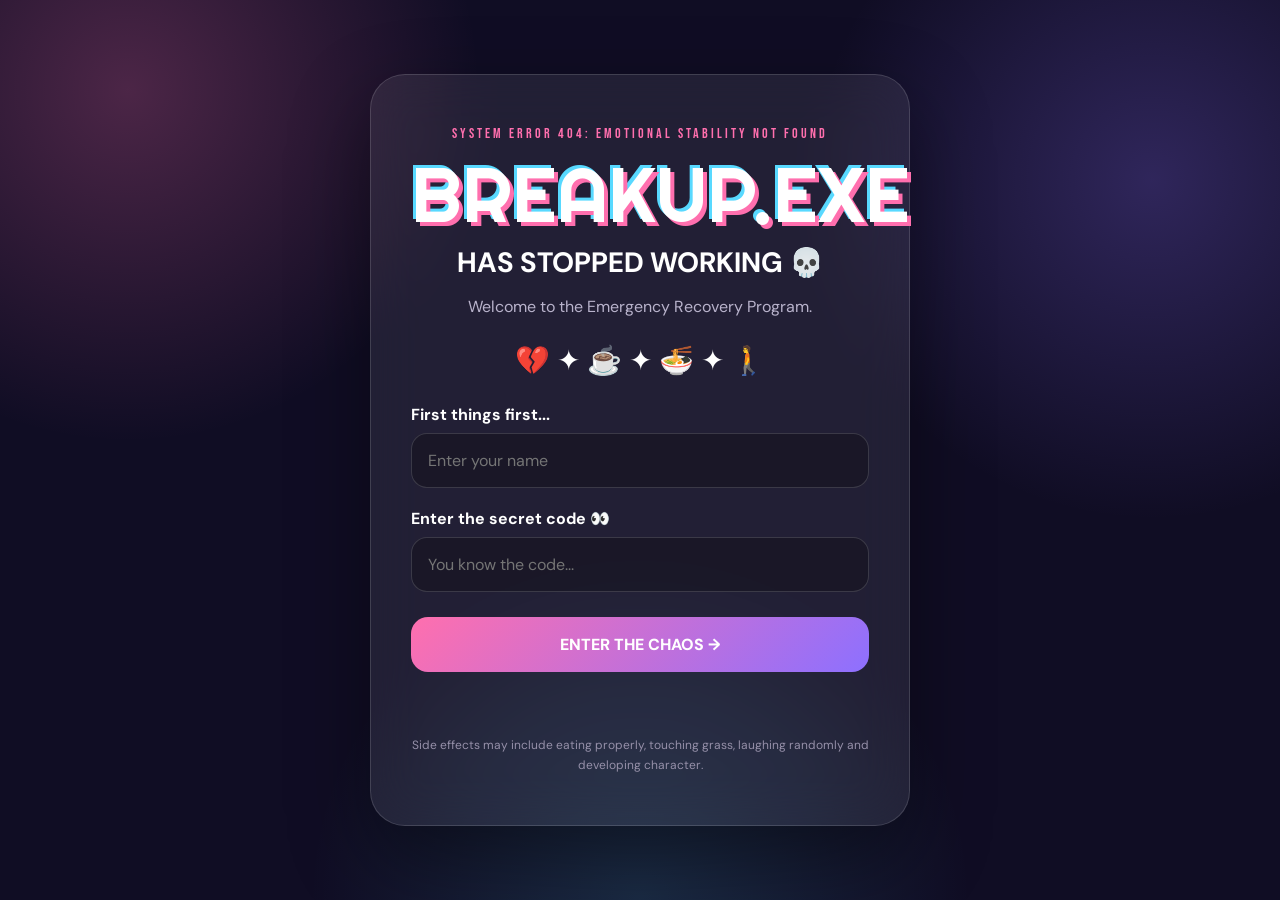
<file: index.html>
<!DOCTYPE html>
<html lang="en">

<head>

    <meta charset="UTF-8">

    <meta name="viewport" content="width=device-width, initial-scale=1.0">

    <title>Breakup.exe</title>

    <link rel="stylesheet" href="style.css">

</head>


<body>


    <main class="login-page">


        <div class="login-card">


            <div class="tiny-label">
                SYSTEM ERROR 404: EMOTIONAL STABILITY NOT FOUND
            </div>


            <div class="glitch-title">
                BREAKUP.EXE
            </div>


            <h2>
                HAS STOPPED WORKING 💀
            </h2>


            <p class="login-subtitle">
                Welcome to the Emergency Recovery Program.
            </p>


            <div class="floating-emojis">
                💔 ✦ ☕ ✦ 🍜 ✦ 🚶
            </div>


            <div class="input-box">

                <label for="name">
                    First things first...
                </label>

                <input
                    type="text"
                    id="name"
                    placeholder="Enter your name"
                    autocomplete="off"
                >

            </div>


            <div class="input-box">

                <label for="secret">
                    Enter the secret code 👀
                </label>

                <input
                    type="password"
                    id="secret"
                    placeholder="You know the code..."
                >

            </div>


            <button
                id="enterBtn"
                class="main-button"
            >
                ENTER THE CHAOS →
            </button>


            <p
                id="errorMessage"
                class="error-message"
            ></p>


            <p class="side-effect">

                Side effects may include eating properly,
                touching grass, laughing randomly and
                developing character.

            </p>


        </div>


    </main>


    <script src="login.js"defer></script>


</body>

</html>
</file>
<file: style.css>
@import url('https://fonts.googleapis.com/css2?family=Bebas+Neue&family=DM+Sans:wght@400;500;600;700&family=Quicksand:wght@400;500;600;700&family=Righteous&display=swap');


* {
    margin: 0;
    padding: 0;
    box-sizing: border-box;
}


:root {

    --background: #100d24;

    --card: rgba(255, 255, 255, 0.08);

    --card-border: rgba(255, 255, 255, 0.14);

    --pink: #ff6fae;

    --coral: #ff8066;

    --purple: #8d70ff;

    --cyan: #58d9ff;

    --lime: #b9ed72;

    --lavender: #d9c7ff;

    --white: #ffffff;

    --muted: #b9b3cc;

}


html {
    scroll-behavior: smooth;
}


body {

    min-height: 100vh;

    font-family: "DM Sans", sans-serif;

    color: var(--white);

    background:

        radial-gradient(
            circle at 10% 10%,
            rgba(255, 111, 174, 0.25),
            transparent 25%
        ),

        radial-gradient(
            circle at 90% 20%,
            rgba(141, 112, 255, 0.25),
            transparent 25%
        ),

        radial-gradient(
            circle at 50% 100%,
            rgba(88, 217, 255, 0.15),
            transparent 30%
        ),

        var(--background);

}


button,
a,
input {
    font-family: inherit;
}


button {
    cursor: pointer;
}


/* ---------------- LOGIN ---------------- */


.login-page {

    min-height: 100vh;

    display: flex;

    justify-content: center;

    align-items: center;

    padding: 30px;

}


.login-card {

    width: 100%;

    max-width: 540px;

    padding: 50px 40px;

    text-align: center;

    background: rgba(255,255,255,0.08);

    border: 1px solid var(--card-border);

    border-radius: 35px;

    backdrop-filter: blur(25px);

    box-shadow:
        0 30px 80px rgba(0,0,0,0.4);

}


.tiny-label,
.section-number,
.final-label {

    font-family: "Bebas Neue", sans-serif;

    letter-spacing: 3px;

    color: var(--pink);

}


.tiny-label {

    font-size: 14px;

    margin-bottom: 18px;

}


/* BREAKUP.EXE */

.glitch-title {

    font-family: "Righteous", sans-serif;

    font-size: clamp(2.5rem, 8vw, 4.8rem);

    line-height: 0.9;

    color: var(--white);

    text-shadow:

        4px 4px 0 var(--pink),

        -3px -3px 0 var(--cyan);

}


.login-card h2 {

    margin-top: 15px;

    font-size: 28px;

}


.login-subtitle {

    color: var(--muted);

    margin-top: 15px;

}


.floating-emojis {

    font-size: 28px;

    margin: 25px 0;

}


.input-box {

    text-align: left;

    margin-top: 20px;

}


.input-box label {

    display: block;

    margin-bottom: 8px;

    font-weight: 700;

}


.input-box input {

    width: 100%;

    padding: 16px;

    border-radius: 16px;

    border: 1px solid rgba(255,255,255,0.15);

    background: rgba(0,0,0,0.25);

    color: white;

    outline: none;

    font-size: 16px;

}


.input-box input:focus {

    border-color: var(--pink);

    box-shadow: 0 0 20px rgba(255,111,174,0.2);

}


.main-button {

    width: 100%;

    border: none;

    padding: 17px 25px;

    margin-top: 25px;

    border-radius: 17px;

    color: white;

    font-weight: 800;

    font-size: 16px;

    background:
        linear-gradient(
            135deg,
            var(--pink),
            var(--purple)
        );

    transition: 0.25s;

}


.main-button:hover {

    transform: translateY(-3px);

    box-shadow:
        0 15px 30px rgba(255,111,174,0.25);

}


.error-message {

    min-height: 24px;

    margin-top: 15px;

    color: #ff8fa8;

    font-weight: 700;

}


.side-effect {

    color: #9690a9;

    font-size: 12px;

    line-height: 1.6;

    margin-top: 25px;

}


/* ---------------- TOP BAR ---------------- */


.top-bar {

    width: 100%;

    padding: 20px 5%;

    display: flex;

    justify-content: space-between;

    align-items: center;

    border-bottom: 1px solid rgba(255,255,255,0.08);

    background: rgba(16,13,36,0.7);

    backdrop-filter: blur(20px);

}


.logo {

    font-family: "Righteous", sans-serif;

    letter-spacing: 1px;

}


.back-button,
.logout {

    color: var(--lavender);

    text-decoration: none;

    font-weight: 700;

}


.back-button:hover,
.logout:hover {

    color: var(--pink);

}


/* ---------------- GENERAL ---------------- */


.page-container {

    width: min(1150px, 92%);

    margin: auto;

    padding: 70px 0;

}


.page-heading {

    max-width: 800px;

    margin-bottom: 45px;

}


.page-heading h1 {

    font-family: "Righteous", sans-serif;

    font-size: clamp(2.5rem, 7vw, 5rem);

    line-height: 1;

    margin: 10px 0 20px;

}


.page-heading p {

    color: var(--muted);

    font-size: 17px;

    line-height: 1.7;

}


/* ---------------- HOME ---------------- */


.hero-section {

    margin-bottom: 45px;

}


.hero-section h1 {

    font-family: "Righteous", sans-serif;

    font-size: clamp(3rem, 8vw, 6rem);

    margin: 10px 0;

}


.hero-section h1 span {

    color: var(--pink);

}


.hero-text {

    max-width: 650px;

    color: var(--muted);

    line-height: 1.7;

}


.status-box {

    margin-top: 25px;

    padding: 15px 20px;

    border: 1px solid var(--card-border);

    border-radius: 18px;

    background: rgba(255,255,255,0.05);

    display: flex;

    gap: 15px;

    flex-wrap: wrap;

}


.status-box span {

    color: var(--cyan);

    font-weight: 800;

}


.hub-grid {

    display: grid;

    grid-template-columns: repeat(2, 1fr);

    gap: 20px;

}


.hub-card {

    position: relative;

    min-height: 260px;

    padding: 30px;

    border-radius: 28px;

    border: 1px solid var(--card-border);

    text-decoration: none;

    color: white;

    overflow: hidden;

    transition: 0.3s;

}


.hub-card:hover {

    transform: translateY(-7px) rotate(-1deg);

}


.hub-card::after {

    content: "";

    position: absolute;

    width: 180px;

    height: 180px;

    border-radius: 50%;

    right: -60px;

    bottom: -70px;

    background: rgba(255,255,255,0.08);

}


.pink-card {
    background: linear-gradient(135deg, #44203b, #24163b);
}


.purple-card {
    background: linear-gradient(135deg, #30204e, #1c183b);
}


.blue-card {
    background: linear-gradient(135deg, #193d50, #171b3c);
}


.orange-card {
    background: linear-gradient(135deg, #4b2d29, #281b3d);
}


.green-card {
    background: linear-gradient(135deg, #263f36, #191c37);
}


.final-card {
    background: linear-gradient(135deg, #412b55, #201632);
}


.card-icon {

    font-size: 45px;

    margin-bottom: 20px;

}


.hub-card h2 {

    font-family: "Righteous", sans-serif;

    font-size: 28px;

}


.hub-card p {

    color: var(--muted);

    line-height: 1.6;

    margin-top: 10px;

    max-width: 450px;

}


.card-link {

    display: inline-block;

    margin-top: 25px;

    color: var(--cyan);

    font-weight: 800;

}


/* ---------------- FOOD ---------------- */


.question-card {

    padding: 30px;

    margin-bottom: 25px;

    border-radius: 28px;

    border: 1px solid var(--card-border);

    background: var(--card);

}


.question-card h2 {

    font-family: "Righteous", sans-serif;

    margin-bottom: 25px;

}


.choice-grid {

    display: grid;

    grid-template-columns: repeat(2, 1fr);

    gap: 15px;

}


.choice-button {

    padding: 20px;

    border-radius: 20px;

    border: 1px solid rgba(255,255,255,0.12);

    background: rgba(255,255,255,0.06);

    color: white;

    text-align: left;

    font-weight: 800;

    transition: 0.2s;

}


.choice-button small {

    display: block;

    color: var(--muted);

    margin-top: 8px;

    font-weight: 400;

}


.choice-button:hover,
.choice-button.selected {

    border-color: var(--pink);

    background: rgba(255,111,174,0.12);

    transform: translateY(-3px);

}


.result-message {

    min-height: 30px;

    margin-top: 20px;

    color: var(--lime);

    font-weight: 700;

    line-height: 1.6;

}


/* ---------------- BRAIN ---------------- */


.scenario-card {

    padding: 35px;

    margin-bottom: 25px;

    border-radius: 28px;

    background:
        linear-gradient(
            135deg,
            rgba(141,112,255,0.13),
            rgba(255,111,174,0.06)
        );

    border: 1px solid var(--card-border);

}


.scenario-number {

    color: var(--cyan);

    font-family: "Bebas Neue", sans-serif;

    letter-spacing: 2px;

    margin-bottom: 15px;

}


.scenario-card h2 {

    font-family: "Righteous", sans-serif;

    font-size: 30px;

}


.scenario-card > p {

    color: var(--muted);

    line-height: 1.6;

    margin: 12px 0 25px;

}


.scenario-options {

    display: grid;

    gap: 12px;

}


.brain-option {

    padding: 17px;

    border-radius: 15px;

    border: 1px solid var(--card-border);

    background: rgba(255,255,255,0.05);

    color: white;

    text-align: left;

    transition: 0.2s;

}


.brain-option:hover {

    background: rgba(88,217,255,0.1);

    border-color: var(--cyan);

}


.truth-card {

    padding: 40px;

    border-radius: 30px;

    background:
        linear-gradient(
            135deg,
            rgba(185,237,114,0.12),
            rgba(88,217,255,0.08)
        );

    border: 1px solid var(--card-border);

}


.truth-card h2 {

    font-family: "Righteous", sans-serif;

    font-size: 32px;

    margin-bottom: 20px;

}


.truth-card p {

    color: var(--muted);

    line-height: 1.8;

    margin-top: 10px;

}


/* ---------------- THOUGHT CARDS ---------------- */


.thought-card {

    padding: 35px;

    margin-bottom: 20px;

    border-radius: 28px;

    background: rgba(255,255,255,0.06);

    border: 1px solid var(--card-border);

}


.thought-label {

    color: var(--pink);

    font-family: "Bebas Neue", sans-serif;

    letter-spacing: 2px;

}


.thought-card h2 {

    font-family: "Quicksand", sans-serif;

    font-size: 27px;

    margin: 15px 0;

}


.arrow {

    color: var(--cyan);

    font-size: 30px;

}


.replacement {

    padding: 20px;

    border-radius: 18px;

    background: rgba(185,237,114,0.08);

    color: var(--lime);

    line-height: 1.6;

    font-weight: 700;

}


/* ---------------- ARCADE ---------------- */


.game-stage {

    display: none;

    min-height: 480px;

    padding: 40px;

    border-radius: 35px;

    background: rgba(255,255,255,0.06);

    border: 1px solid var(--card-border);

    text-align: center;

}


.active-stage {

    display: block;

}


.stage-tag {

    font-family: "Bebas Neue", sans-serif;

    letter-spacing: 3px;

    color: var(--pink);

    margin-bottom: 20px;

}


.game-stage h2 {

    font-family: "Righteous", sans-serif;

    font-size: 38px;

    margin-bottom: 15px;

}


.game-stage > p {

    color: var(--muted);

    line-height: 1.6;

}


.red-button {

    width: 180px;

    height: 180px;

    margin: 60px auto 30px;

    display: block;

    border-radius: 50%;

    border: 10px solid rgba(255,255,255,0.1);

    background: #ff314f;

    color: white;

    font-weight: 900;

    box-shadow:
        0 0 40px rgba(255,49,79,0.4);

    transition: 0.2s;

}


.red-button:hover {

    transform: scale(1.06);

}


.game-message {

    min-height: 35px;

    margin-top: 20px;

    color: var(--lime);

    font-weight: 800;

}


.thought-arena {

    position: relative;

    width: 100%;

    height: 280px;

    margin: 30px 0;

    border-radius: 25px;

    border: 1px dashed rgba(255,255,255,0.2);

    background: rgba(0,0,0,0.15);

    overflow: hidden;

}


.moving-thought {

    position: absolute;

    padding: 15px 20px;

    border: none;

    border-radius: 15px;

    background: var(--pink);

    color: white;

    font-weight: 800;

}


.memory-sequence {

    min-height: 80px;

    display: flex;

    justify-content: center;

    align-items: center;

    gap: 15px;

    margin: 30px 0;

    font-size: 45px;

}


.memory-buttons {

    display: flex;

    justify-content: center;

    gap: 15px;

    flex-wrap: wrap;

}


.memory-buttons button {

    width: 70px;

    height: 70px;

    border: none;

    border-radius: 18px;

    background: rgba(255,255,255,0.1);

    font-size: 30px;

}


.rapid-options {

    display: flex;

    justify-content: center;

    gap: 15px;

    flex-wrap: wrap;

    margin: 35px 0;

}


.rapid-option {

    padding: 18px 35px;

    border-radius: 18px;

    border: 1px solid var(--card-border);

    background: rgba(255,255,255,0.08);

    color: white;

    font-size: 17px;

    font-weight: 800;

}


.rapid-option:hover {

    border-color: var(--cyan);

}


.complete-icon {

    font-size: 80px;

    margin-bottom: 20px;

}


/* ---------------- COMEBACK ---------------- */


.stats-card {

    padding: 35px;

    border-radius: 30px;

    background: rgba(255,255,255,0.06);

    border: 1px solid var(--card-border);

}


.stat-row {

    margin-bottom: 25px;

}


.stat-row > div:first-child {

    display: flex;

    justify-content: space-between;

    margin-bottom: 10px;

}


.stat-row span {

    color: var(--lavender);

    font-weight: 700;

}


.stat-row strong {

    color: var(--cyan);

}


.mini-bar {

    height: 10px;

    border-radius: 20px;

    background: rgba(255,255,255,0.08);

    overflow: hidden;

}


.mini-bar div {

    height: 100%;

    width: 0%;

    border-radius: 20px;

    background:
        linear-gradient(
            90deg,
            var(--pink),
            var(--cyan)
        );

    transition: 0.7s;

}


.total-score {

    margin-top: 35px;

    padding-top: 25px;

    border-top: 1px solid var(--card-border);

    display: flex;

    justify-content: space-between;

    align-items: center;

}


.total-score strong {

    font-family: "Righteous", sans-serif;

    font-size: 50px;

    color: var(--lime);

}


.comeback-message {

    margin-top: 25px;

    padding: 35px;

    border-radius: 30px;

    background: rgba(255,111,174,0.08);

}


.comeback-message h2 {

    font-family: "Righteous", sans-serif;

    margin-bottom: 15px;

}


.comeback-message p {

    color: var(--muted);

    line-height: 1.8;

}


.small-wins {

    display: grid;

    grid-template-columns: repeat(4, 1fr);

    gap: 15px;

    margin-top: 20px;

}


.small-wins div {

    padding: 20px;

    border-radius: 20px;

    background: rgba(255,255,255,0.06);

    border: 1px solid var(--card-border);

}


.small-wins strong {

    display: block;

    color: var(--lime);

    font-size: 25px;

}


.small-wins span {

    display: block;

    color: var(--muted);

    margin-top: 5px;

    font-size: 13px;

}


/* ---------------- FINAL MESSAGE ---------------- */


.message-body {

    background:

        radial-gradient(
            circle at 50% 20%,
            rgba(255,111,174,0.18),
            transparent 30%
        ),

        var(--background);

}


.message-page {

    min-height: 100vh;

    display: flex;

    align-items: center;

    justify-content: center;

    padding: 40px 20px;

}


.locked-message,
.final-message {

    width: min(850px, 100%);

    padding: 60px 50px;

    border-radius: 40px;

    text-align: center;

    background: rgba(255,255,255,0.07);

    border: 1px solid var(--card-border);

    backdrop-filter: blur(20px);

}


.locked-message {

    display: none;

}


.final-message {

    display: none;

}


.final-message h1 {

    font-family: "Quicksand", sans-serif;

    font-size: clamp(2.5rem, 6vw, 5rem);

    line-height: 1.1;

    margin: 20px 0 30px;

}


.final-symbol {

    font-size: 50px;

    color: var(--pink);

}


.heartfelt-text {

    font-family: "Quicksand", sans-serif;

    font-size: 19px;

    line-height: 2;

    color: #ddd7e9;

}


.final-line {

    margin: 35px 0;

    font-family: "Righteous", sans-serif;

    font-size: 24px;

    color: var(--lime);

}


.life-button {

    border: none;

    border-radius: 18px;

    padding: 18px 30px;

    background:
        linear-gradient(
            135deg,
            var(--pink),
            var(--purple)
        );

    color: white;

    font-weight: 900;

    font-size: 16px;

    transition: 0.25s;

}


.life-button:hover {

    transform: scale(1.04);

    box-shadow:
        0 15px 40px rgba(255,111,174,0.3);

}


.link-button {

    display: inline-block;

    text-decoration: none;

}


/* ---------------- MOBILE ---------------- */


@media (max-width: 700px) {

    .hub-grid,
    .choice-grid {

        grid-template-columns: 1fr;

    }


    .small-wins {

        grid-template-columns: repeat(2, 1fr);

    }


    .login-card {

        padding: 35px 22px;

    }


    .game-stage {

        padding: 25px 18px;

    }


    .final-message,
    .locked-message {

        padding: 40px 25px;

    }

}


@media (max-width: 450px) {

    .small-wins {

        grid-template-columns: 1fr;

    }


    .hero-section h1 {

        font-size: 3rem;

    }

}
</file>
